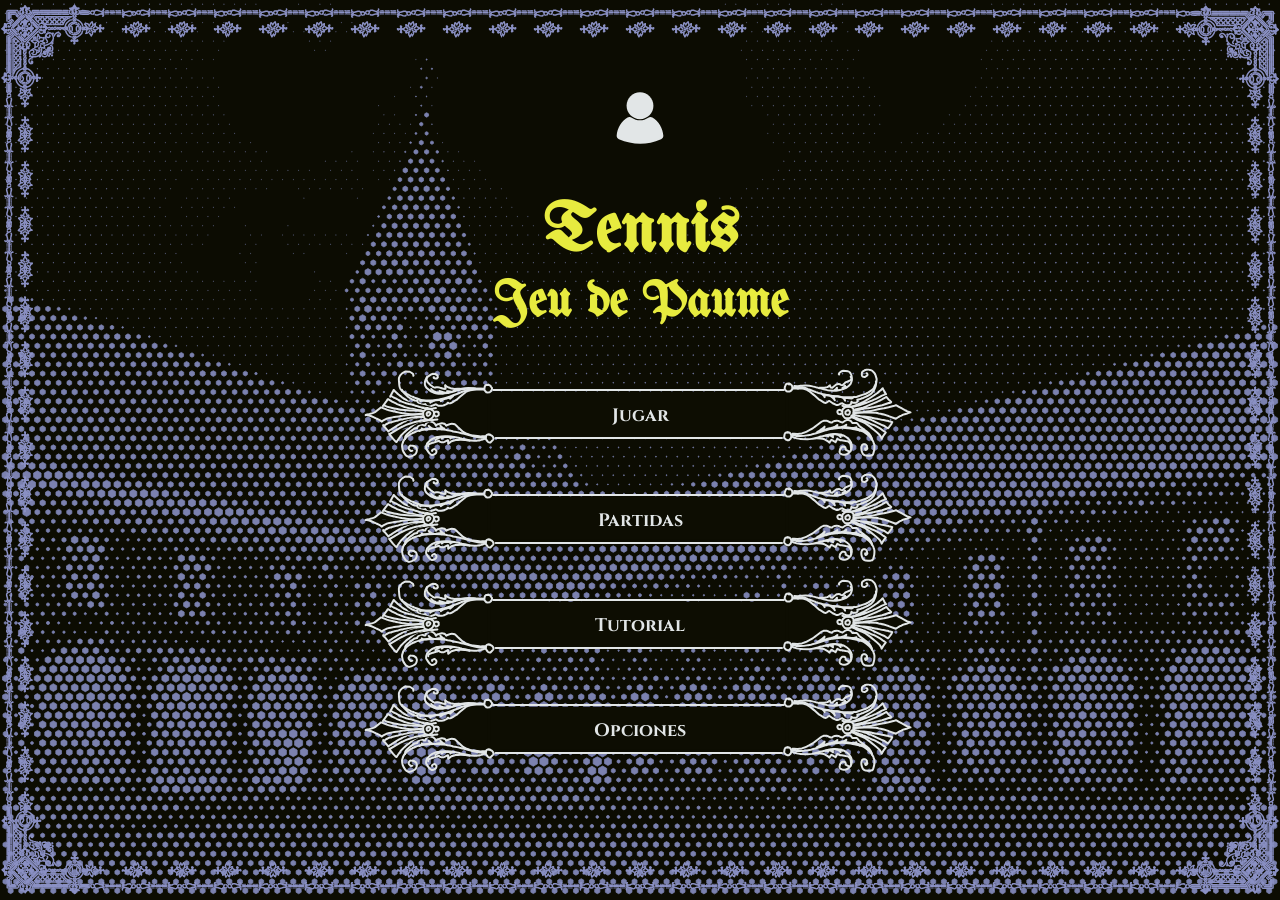
<file: index.html>
<!DOCTYPE html>
<html lang="es">
    <head>
        <meta charset="utf-8" />
        <title>Tennis</title>
        <link rel="stylesheet" href="styles/style.css">
        <link rel="stylesheet" href="styles/indexStyle.css">
    </head>

    <body class="inicio borde-deco">
        <main>
            <a href="pages/user/perfilUsuario.html" id="link-perfil">
                <img class="foto_perfil" src="img/User_icon.svg" alt="Ir al perfil">
            </a>
            
            <h1 class="titulo titulo-principal">Tennis</h1>
            <h2 class="titulo titulo-secundario">Jeu de Paume</h2>
            
            <!-- Lista de botones -->
            <ul>
                <a href="pages/game/juego.html" class="boton boton-borde-deco">Jugar</a>
                <a href="pages\user\partidas.html" class="boton boton-borde-deco">Partidas</a>
                <a href="pages\game\tutorial.html" class="boton boton-borde-deco">Tutorial</a>
                <a href="" class="boton boton-borde-deco">Opciones</a>
            </ul>
        </main>
        <script src="js/login.js"></script>
    </body>
</html>
</file>
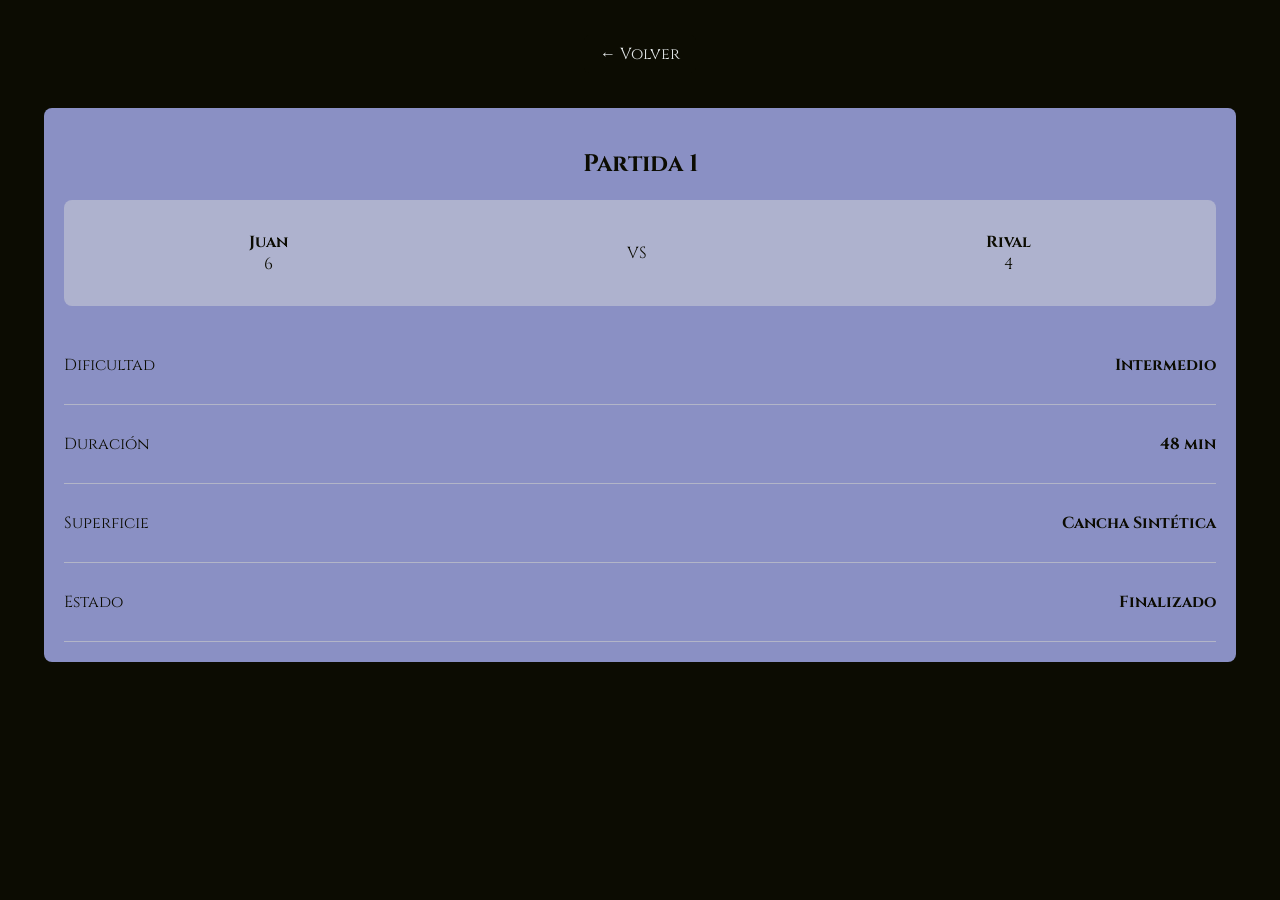
<file: detallePartida.html>
<!DOCTYPE html>
<html lang="en">

<head>
    <meta charset="UTF-8">
    <meta name="viewport" content="width=device-width, initial-scale=1.0">
    <title>Document</title>
    <link rel="stylesheet" href="styles/style.css">
    <link rel="stylesheet" href="styles/detallePartidaStyle.css">
</head>

<body class="paginas">
    <header>
        <a href="partidas.html" class="link-volver">← Volver</a>
    </header>

    <!--Seccion que contiene el detalle de la partida-->
    <section class="tarjeta">
        <h2>Partida 1</h2>

        <!--Resultado-->
        <div class="resultado-box">
            <p>
                <strong>Juan</strong>
                <span>6</span>
            </p>
            <span>VS</span>
            <p>
                <strong>Rival</strong>
                <span>4</span>
            </p>
        </div>

        <!--Datos adicionales-->
        <ul class="ficha-datos">
            <li>
                <p >Dificultad</p>
                <strong>Intermedio</strong>
            </li>
            <li>
                <p >Duración</p>
                <strong>48 min</strong>
            </li>
            <li>
                <p >Superficie</p>
                <strong>Cancha Sintética</strong>
            </li>
            <li>
                <p>Estado</p>
                <strong>Finalizado</strong>
            </li>
        </ul>

    </section>


</body>

</html>
</file>
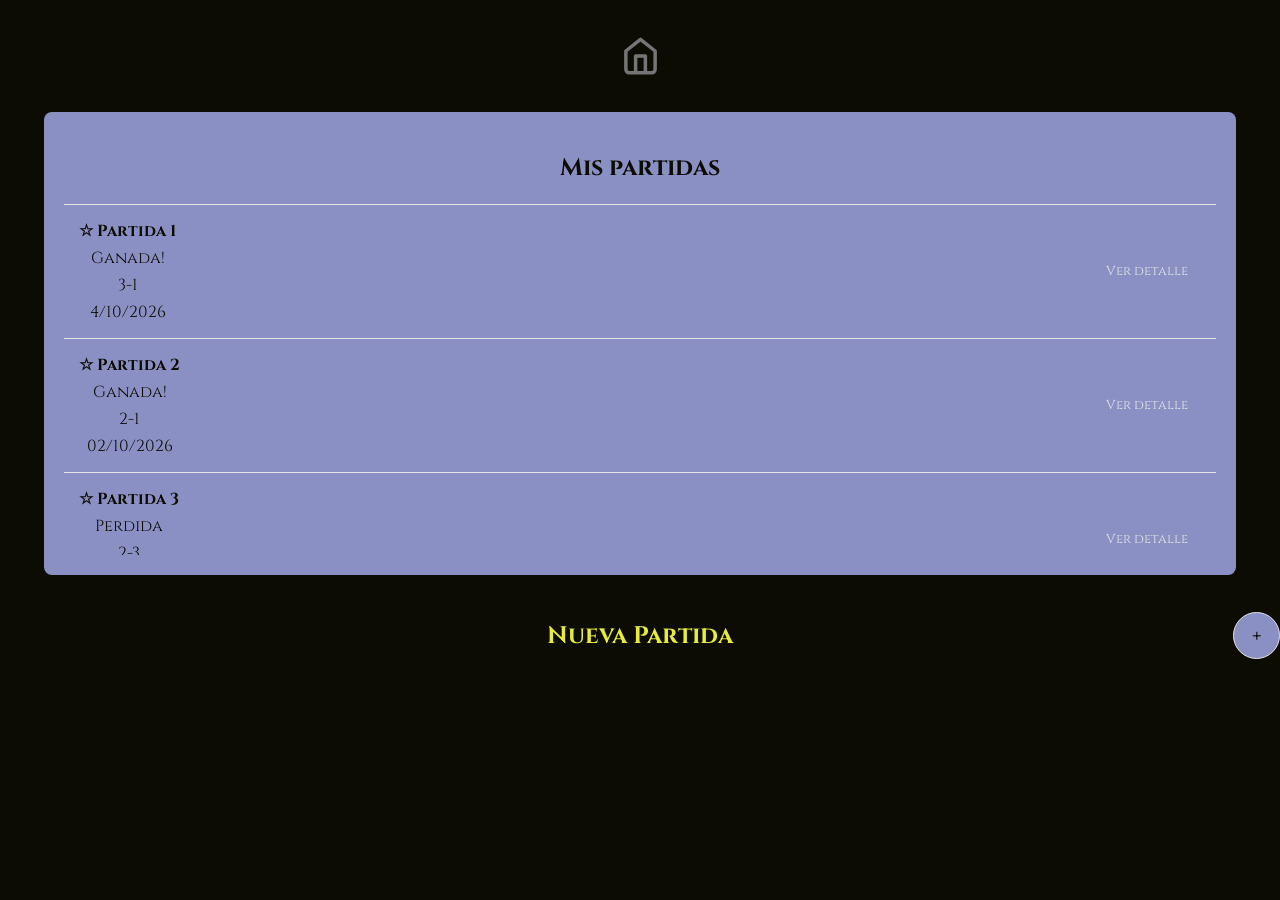
<file: partidas.html>
<!DOCTYPE html>
<html lang="en">

<head>
    <meta charset="UTF-8">
    <meta name="viewport" content="width=device-width, initial-scale=1.0">
    <title>Mis partidas</title>
    <link rel="stylesheet" href="styles/style.css">
    <link rel="stylesheet" href="styles/partidasStyle.css">
</head>

<body class="paginas">
   <header>
        <a class="home-link" href="index.html">
            <img src="styles\assets\Navigation_Button.svg" alt="Ir al inicio">
        </a>
    </header>

    <!--Seccion que contiene todas las partidas jugadas-->
    <section class="tarjeta">
        <h2>Mis partidas</h2>

        <!--Ejemplos de partidas-->
        <ul class="partidasList">

            <li class="partida-item">
                <div class="partida-info">
                    <strong> ☆ Partida 1</strong>
                    <span id="texto">Ganada!</span>
                    <span id="texto">3-1</span>
                    <span id="texto"> 4/10/2026</span>
                </div>
                <a href="detallePartida.html" class="ver-detalle">Ver detalle</a>
            </li>

            <li class="partida-item">
                <div class="partida-info">
                    <strong> ☆ Partida 2</strong>
                    <span id="texto">Ganada!</span>
                    <span id="texto">2-1</span>
                    <span id="texto"> 02/10/2026</span>
                </div>
                <a href="detallePartida.html" class="ver-detalle">Ver detalle</a>
            </li>

            <li class="partida-item">
                <div class="partida-info">
                    <strong>☆ Partida 3</strong>
                    <span id="texto">Perdida</span>
                    <span id="texto">2-3</span>
                    <span id="texto"> 24/9/2026</span>
                </div>
                <a href="detallePartida.html" class="ver-detalle">Ver detalle</a>
            </li>


            <li class="partida-item">
                <div class="partida-info">
                    <strong >☆ Partida 4</strong>
                    <span id="texto">Empate</span>
                    <span id="texto">2-2</span>
                    <span id="texto"> 28/9/2026</span>
                </div>
                <a href="detallePartida.html" class="ver-detalle">Ver detalle</a>
            </li>

            <li class="partida-item">
                <div class="partida-info">
                    <strong>☆ Partida 5</strong>
                    <span id="texto">Empate</span>
                    <span id="texto">2-2</span>
                    <span id="texto"> 27/9/2026</span>
                </div>
                <a href="detallePartida.html" class="ver-detalle">Ver detalle</a>
            </li>

        </ul>
    </section>

    <!--Link y texto para crear una nueva partida-->
    <section class="nueva-partida-container">
        <h2 >Nueva Partida</h2>
        <a href="seleccionPartida.html" class="boton-nueva-partida">+</a>
    </section>

</html>
</file>
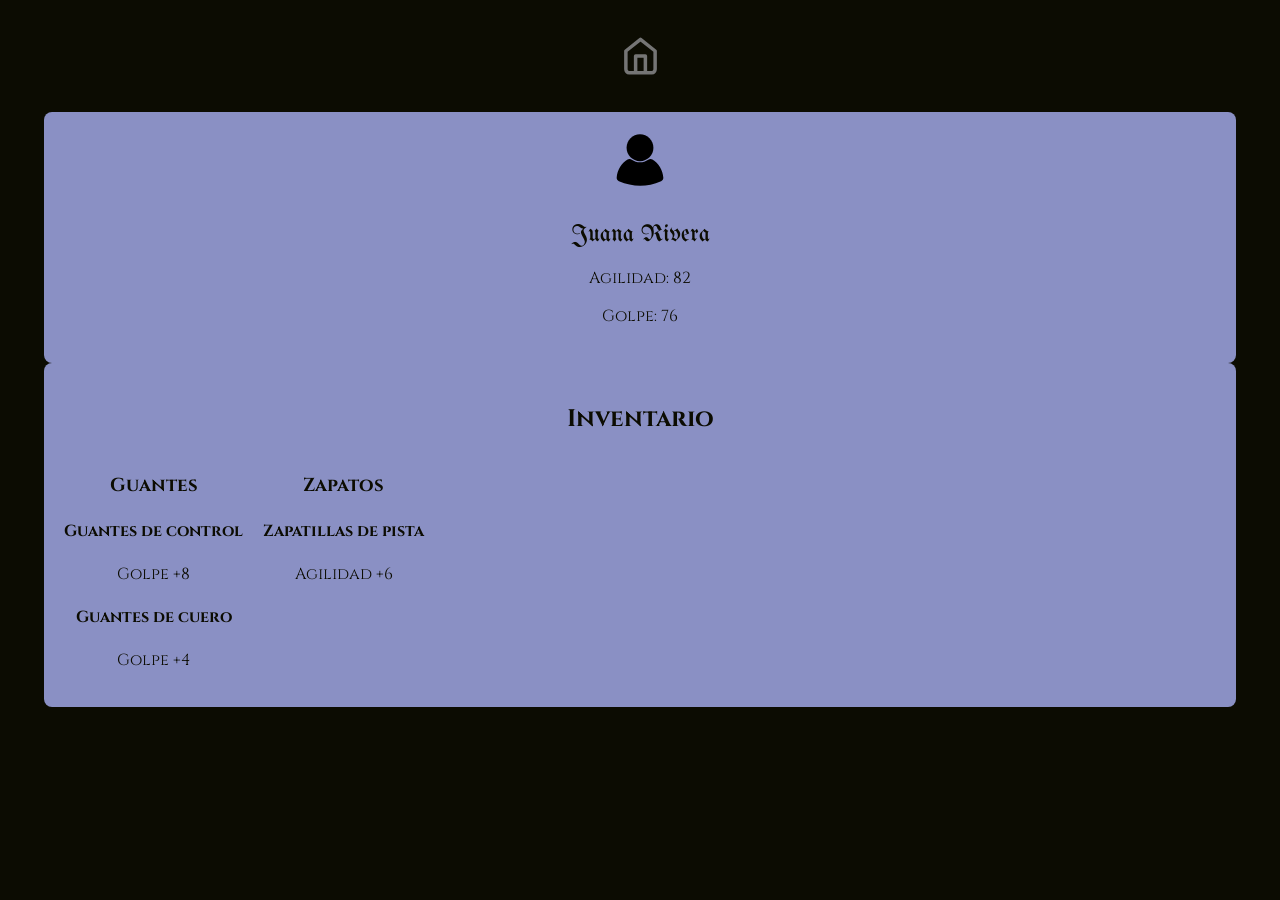
<file: perfilUsuario.html>
<!DOCTYPE html>
<html lang="es">
<head>
    <meta charset="utf-8" />
    <title>Mi perfil</title>
    <link rel="stylesheet" href="styles/style.css">
</head>

<body class="paginas">
    <header>
        <a class="home-link" href="index.html">
            <img src="styles\assets\Navigation_Button.svg" alt="Ir al inicio">
        </a>
    </header>

    <main>
        <section class ="tarjeta tarjeta_usuario">
            <img class="foto_perfil" src="styles/assets/User_icon.svg" alt="Avatar de Juana Rivera">
            <h1 class="unifrakturmaguntia-regular">Juana Rivera</h1>
            <p>Agilidad: 82</p>
            <p>Golpe: 76</p>
        </section>

        <section class = "tarjeta">
            <h2>Inventario</h2>
            <div class="columnas inventario">
                <div>
                    <h3>Guantes</h3>
                    <article>
                        <h4>Guantes de control</h4>
                        <p>Golpe +8</p>
                        <h4>Guantes de cuero</h4>
                        <p>Golpe +4</p>
                    </article>
                </div>
                
                <div>
                    <h3>Zapatos</h3>
                    <article>
                        <h4>Zapatillas de pista</h4>
                        <p>Agilidad +6</p>
                    </article>
                </div>
            </div>
        </section>
    </main>
    
</body>
</html>
</file>
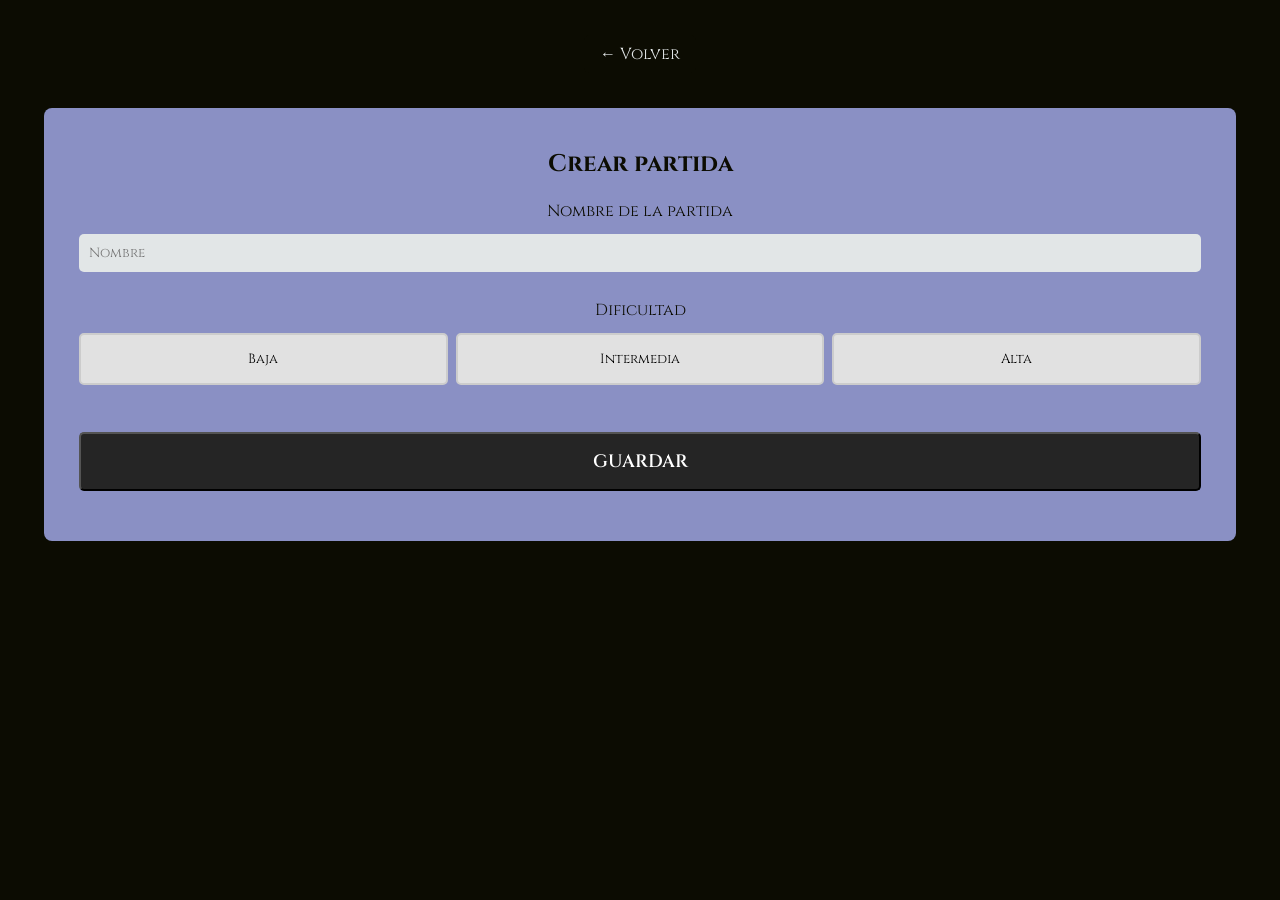
<file: seleccionPartida.html>
<!DOCTYPE html>
<html lang="en">

<head>
    <meta charset="UTF-8">
    <meta name="viewport" content="width=device-width, initial-scale=1.0">
    <link rel="stylesheet" href="styles/style.css">
    <link rel="stylesheet" href="styles/selecPartidaStyle.css">
    <title>Crear nueva partida</title>
</head>

<body class="paginas">
    <header>
        <a href="partidas.html" class="link-volver">← Volver</a>
    </header>

    <!--Seccion contenedora del formulario para crear una nueva partida-->
    <section class="tarjeta">
        <h2>Crear partida</h2>

        <!--Formulario-->
        <form class="form-partida">

            <!--Ingresar nombre de la partida-->
            <label for="titulo">Nombre de la partida</label>
            <input type="text" id="titulo" name="titulo" placeholder="Nombre">

            <!--Seleccionar dificultad-->
            <label>Dificultad</label>
            <div class="dificultad">
                <button type="button" class="boton-dif">Baja</button>
                <button type="button" class="boton-dif">Intermedia</button>
                <button type="button" class="boton-dif">Alta</button>
            </div>

            <!--Boton para guardar la nueva partida-->
            <button type="submit" class="boton-guardar">GUARDAR</button>
        </form>

    </section>

</body>

</html>
</file>
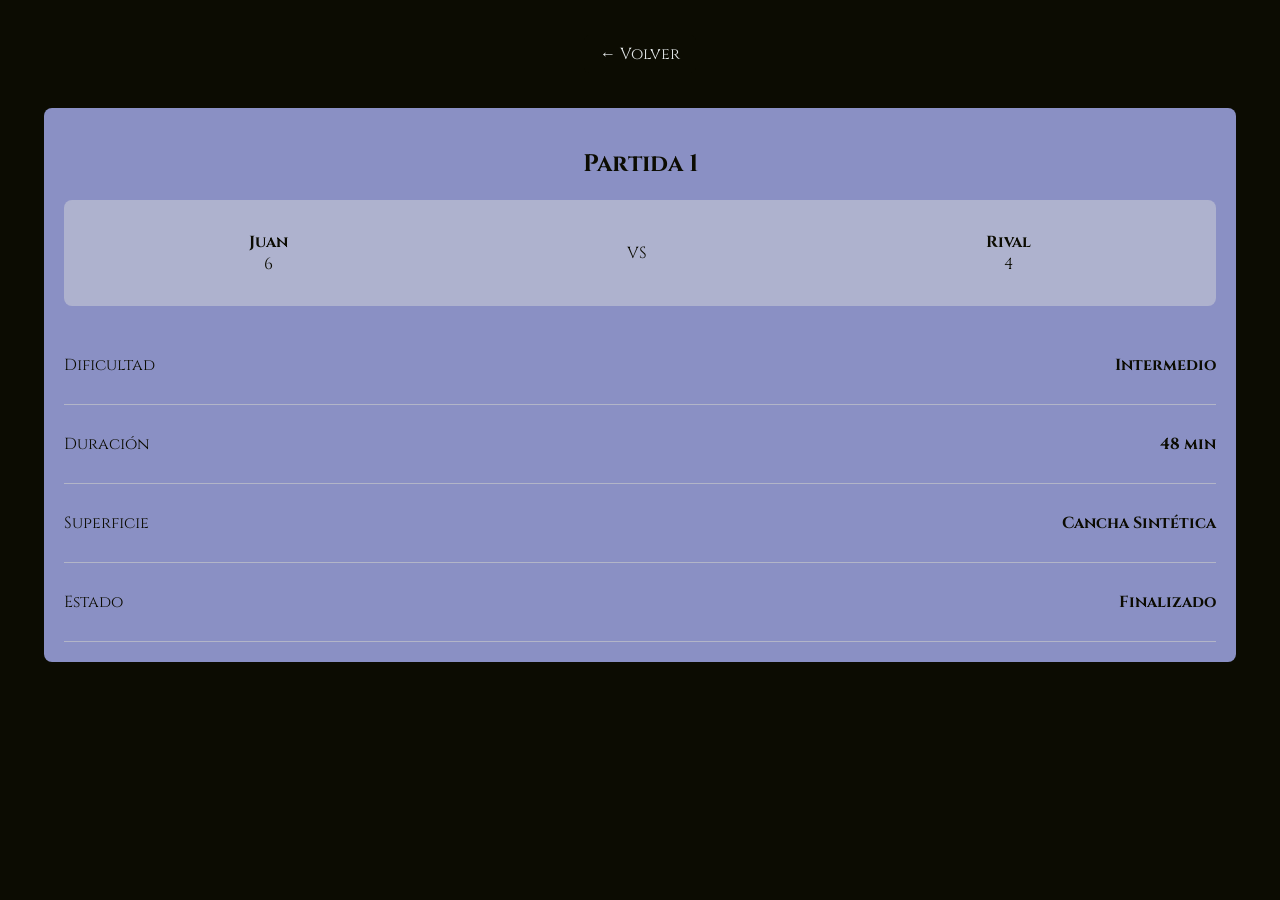
<file: pages/user/detallePartida.html>
<!DOCTYPE html>
<html lang="es">

<head>
    <meta charset="UTF-8">
    <meta name="viewport" content="width=device-width, initial-scale=1.0">
    <title>Document</title>
    <link rel="stylesheet" href="../../styles/style.css">
    <link rel="stylesheet" href="../../styles/detallePartidaStyle.css">
</head>

<body class="paginas">
    <div data-header="volver"></div>

    <!--Seccion que contiene el detalle de la partida-->
    <section class="tarjeta">
        <h2>Partida 1</h2>

        <!--Resultado-->
        <div class="resultado-box">
            <p>
                <strong>Juan</strong>
                <span>6</span>
            </p>
            <span>VS</span>
            <p>
                <strong>Rival</strong>
                <span>4</span>
            </p>
        </div>

        <!--Datos adicionales-->
        <ul class="ficha-datos">
            <li>
                <p >Dificultad</p>
                <strong>Intermedio</strong>
            </li>
            <li>
                <p >Duración</p>
                <strong>48 min</strong>
            </li>
            <li>
                <p >Superficie</p>
                <strong>Cancha Sintética</strong>
            </li>
            <li>
                <p>Estado</p>
                <strong>Finalizado</strong>
            </li>
        </ul>

    </section>

    <script src="../../js/header.js"></script>
</body>

</html>
</file>
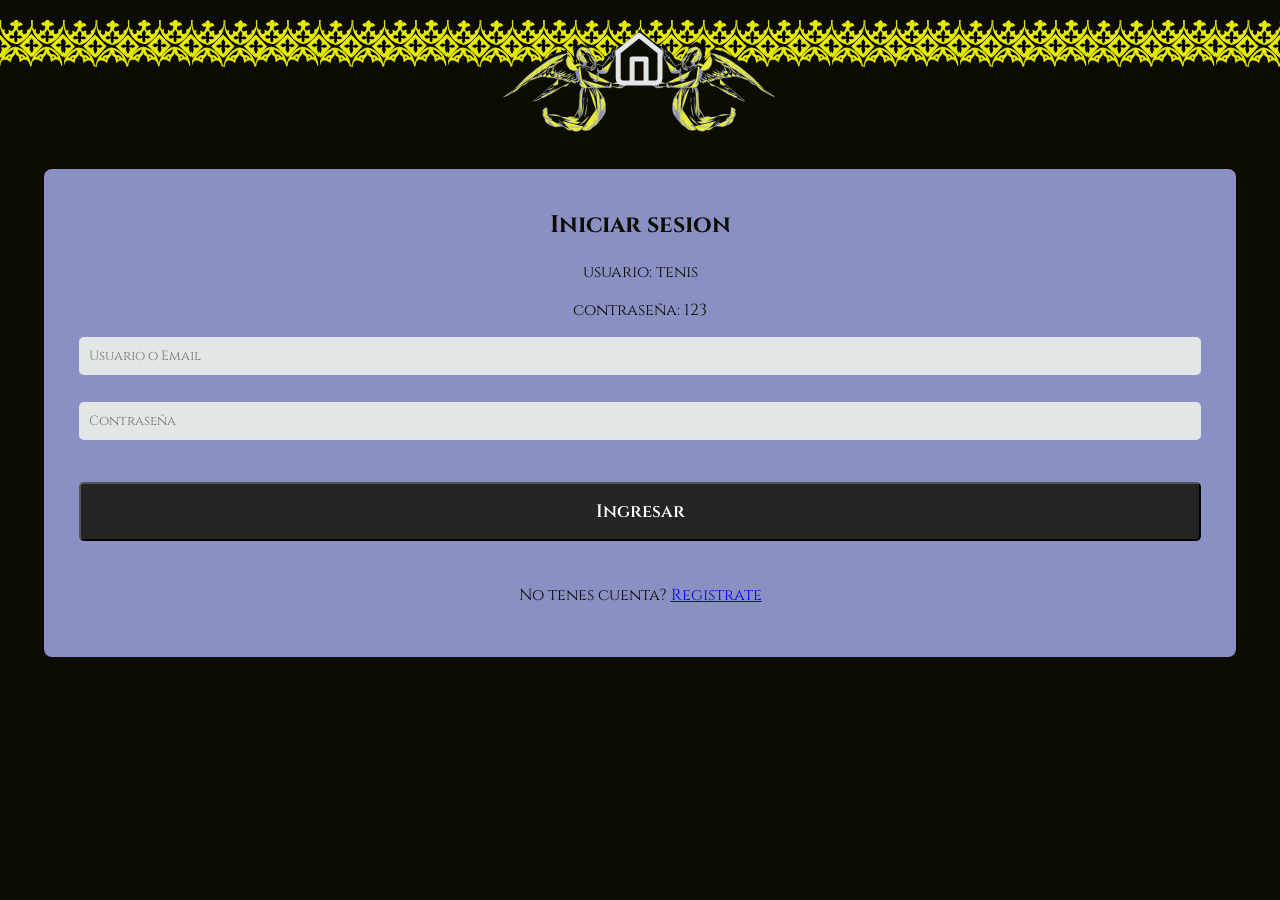
<file: pages/user/login.html>
<!DOCTYPE html>
<html lang="es">

<head>
    <meta charset="UTF-8">
    <meta name="viewport" content="width=device-width, initial-scale=1.0">
    <title>Document</title>
    <link rel="stylesheet" href="../../styles/style.css">
    <link rel="stylesheet" href="../../styles/selecPartidaStyle.css">
</head>

<body class="paginas">
    <div data-header="home"></div>

    <section class="tarjeta">
        <h2>Iniciar sesion</h2>
        <p>usuario: tenis</p>
        <p>contraseña: 123</p>
        <form class="form-partida" id="form-login">
        <input type="text" id="login-email" placeholder="Usuario o Email" required>
        <input type="password" id="login-password" placeholder="Contraseña" required>
        <button type="submit" class="boton-guardar">Ingresar</button>
        
        <p>No tenes cuenta? <a href="registro.html"> Registrate</a></p>
    </form>
    </section>

    <script src="../../js/login.js"></script>
    <script src="../../js/header.js"></script>
</body>

</html>
</file>
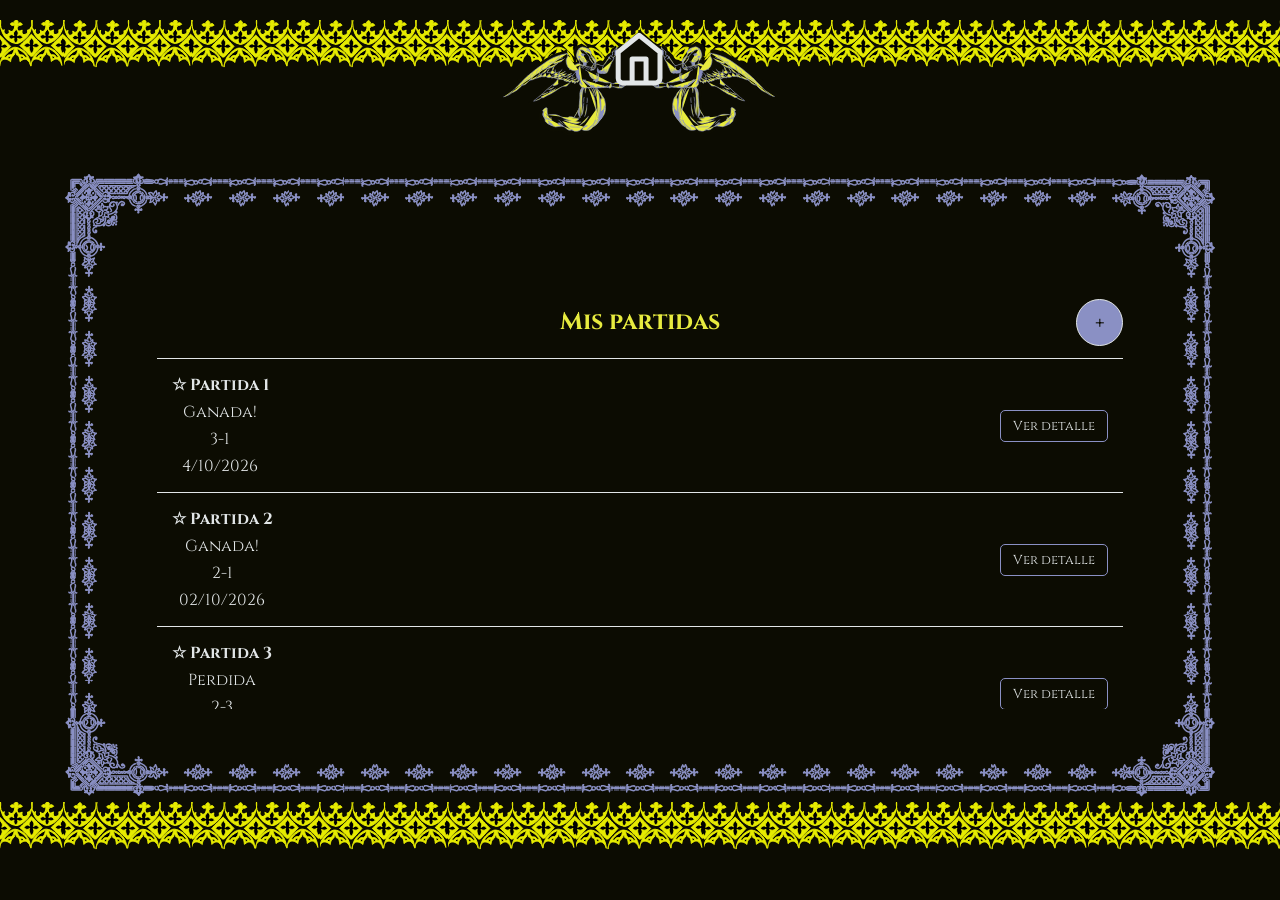
<file: pages/user/partidas.html>
<!DOCTYPE html>
<html lang="es">

<head>
    <meta charset="UTF-8">
    <meta name="viewport" content="width=device-width, initial-scale=1.0">
    <title>Mis partidas</title>
    <link rel="stylesheet" href="../../styles/style.css">
    <link rel="stylesheet" href="../../styles/partidasStyle.css">
</head>

<body class="paginas">
    <div data-header="home"></div>

    <!--Seccion que contiene todas las partidas jugadas-->
    <section class="tarjeta tarjeta-borde-deco borde-deco">
        <div class="nueva-partida-container">
            <h2>Mis partidas</h2>
            <a href="../user/seleccionPartida.html" class="boton-nueva-partida">+</a>
        </div>

        <!--Lista de partidas jugadas-->
        <ul class="partidasList" id="lista-partidas"></ul>
    </section>

    <div class="delimitador_deco"></div>
    
    <script src="../../js/header.js"></script>
    <script src="../../js/partidas.js"></script>
</body>
</html>
</file>
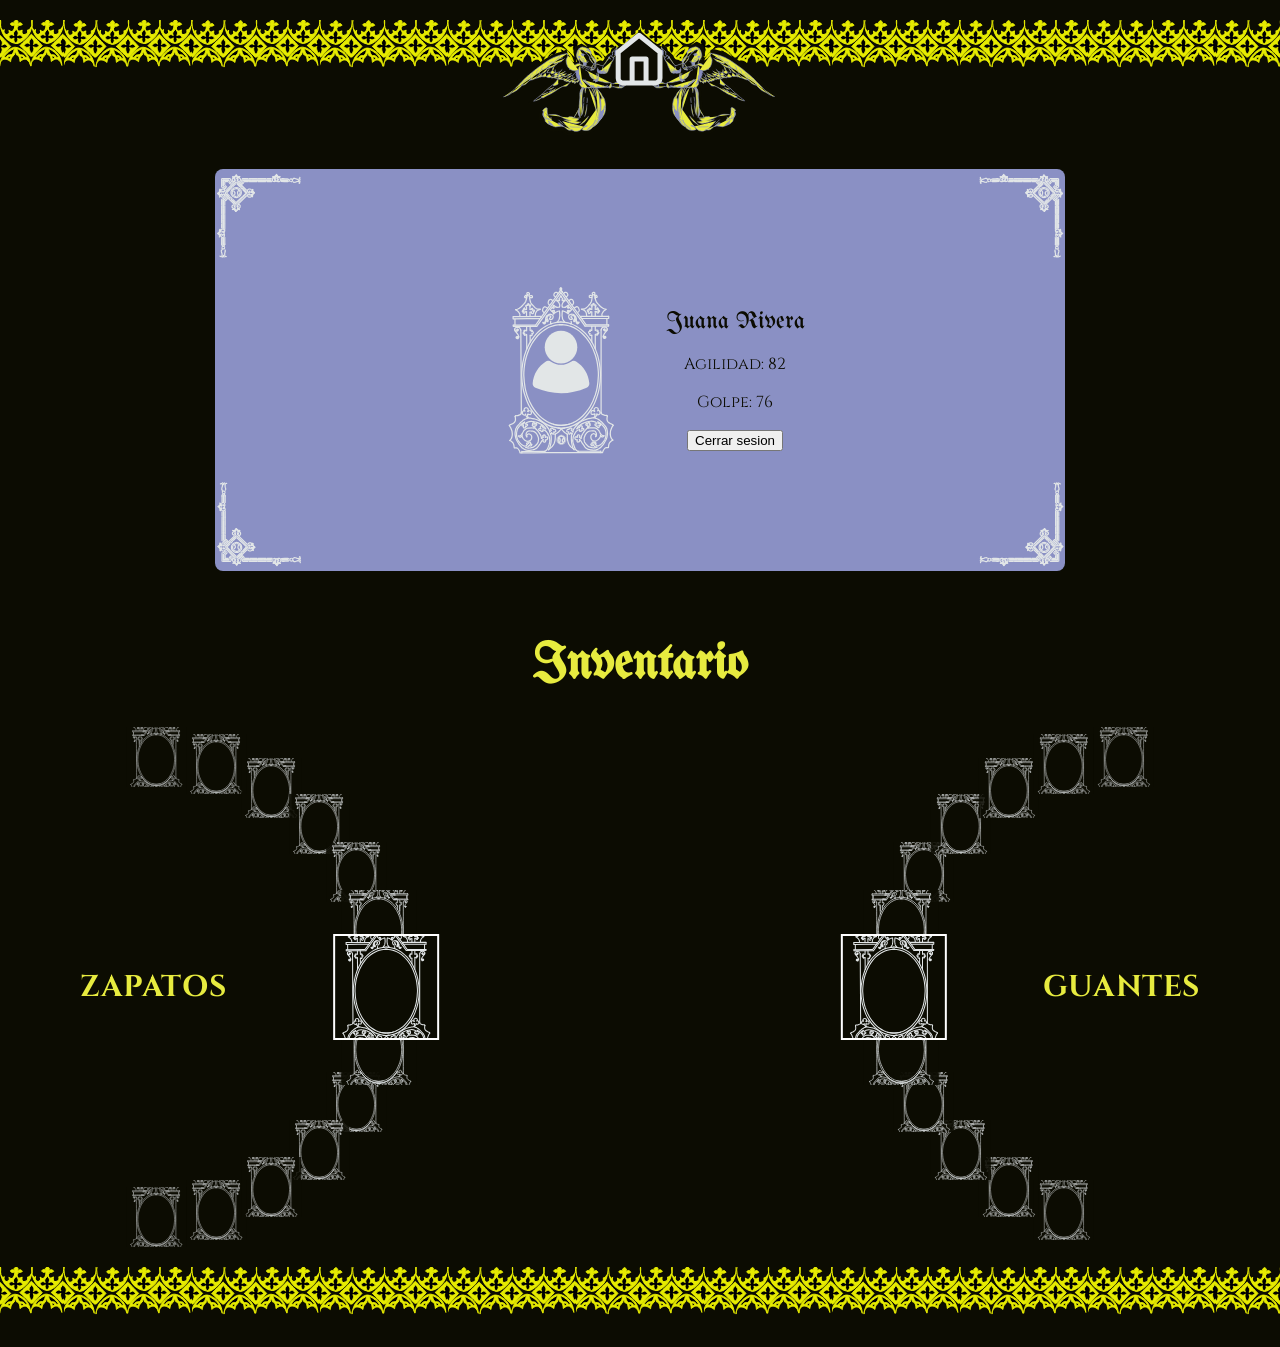
<file: pages/user/perfilUsuario.html>
<!DOCTYPE html>
<html lang="es">
<head>
    <meta charset="utf-8" />
    <title>Mi perfil</title>
    <link rel="stylesheet" href="../../styles/style.css">
    <link rel="stylesheet" href="../../styles/perfilUsuarioSyle.css">
    <script src="../../js/carousel.js"></script>
</head>

<body class="paginas">
    <div data-header="home"></div>

    <main>

        <section class="tarjeta columnas tarjeta-perfil borde-deco-simple">
            <div class="foto-perfil-marco">
                <img class="foto_perfil foto_perfil_retrato" src="../../img/User_icon.svg" alt="Avatar de Juana Rivera">
            </div>
            <div>
                <h1 class="unifrakturmaguntia-regular">Juana Rivera</h1>
                <p>Agilidad: 82</p>
                <p>Golpe: 76</p>
                <button onclick="cerrarSesion()">Cerrar sesion</button>
            </div>
        </section>

        <section class = "tarjeta tarjeta-inventario">
            <h2 class="titulo titulo-inventario">Inventario</h2>
            <div id="inventario">
                <div class="etiqueta" id="etiqueta-der">GUANTES</div>
                <div class="etiqueta" id="etiqueta-izq">ZAPATOS</div>
                <div class="rueda" id="rueda-der"></div>
                <div class="rueda" id="rueda-izq"></div>
            </div>
        </section>
    </main>
    
    <div class="delimitador_deco"></div>
    
    <script src="../../js/login.js"></script>
    <script src="../../js/header.js"></script>
</body>
</html>
</file>
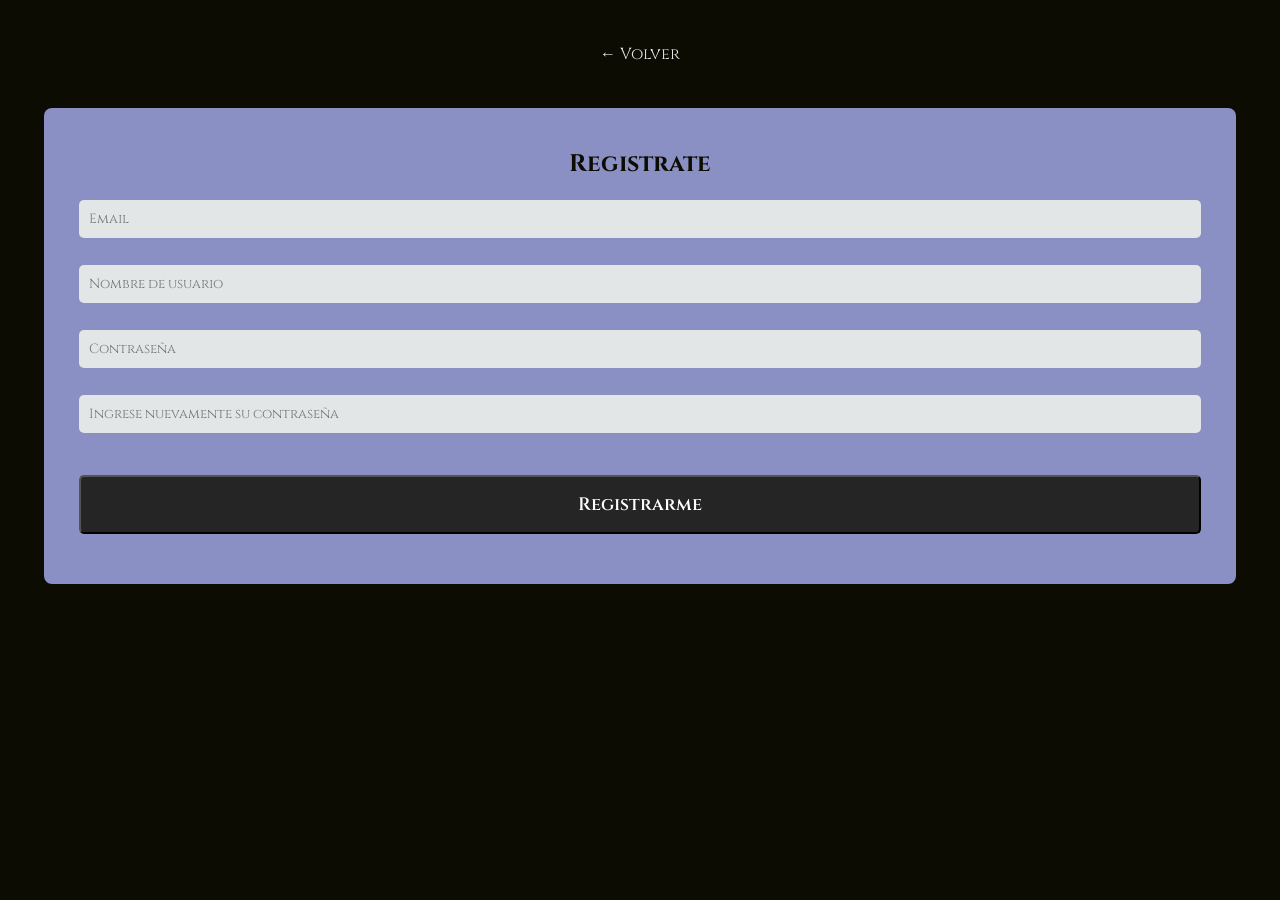
<file: pages/user/registro.html>
<!DOCTYPE html>
<html lang="es">

<head>
    <meta charset="UTF-8">
    <meta name="viewport" content="width=device-width, initial-scale=1.0">
    <title>Document</title>
    <link rel="stylesheet" href="../../styles/style.css">
    <link rel="stylesheet" href="../../styles/selecPartidaStyle.css">
</head>

<body class="paginas">
    <header>
        <a href="login.html" class="link-volver">← Volver</a>
    </header>

    <section class="tarjeta">
        <h2>Registrate</h2>
        <form class="form-partida">
        <input type="text" placeholder="Email" required>
        <input type="text" placeholder="Nombre de usuario" required>
        <input type="password" placeholder="Contraseña" required>
        <input type="password" placeholder="Ingrese nuevamente su contraseña" required>
        <button type="submit" class="boton-guardar">Registrarme</button>
        
    </form>
    </section>

</body>

</html>
</file>
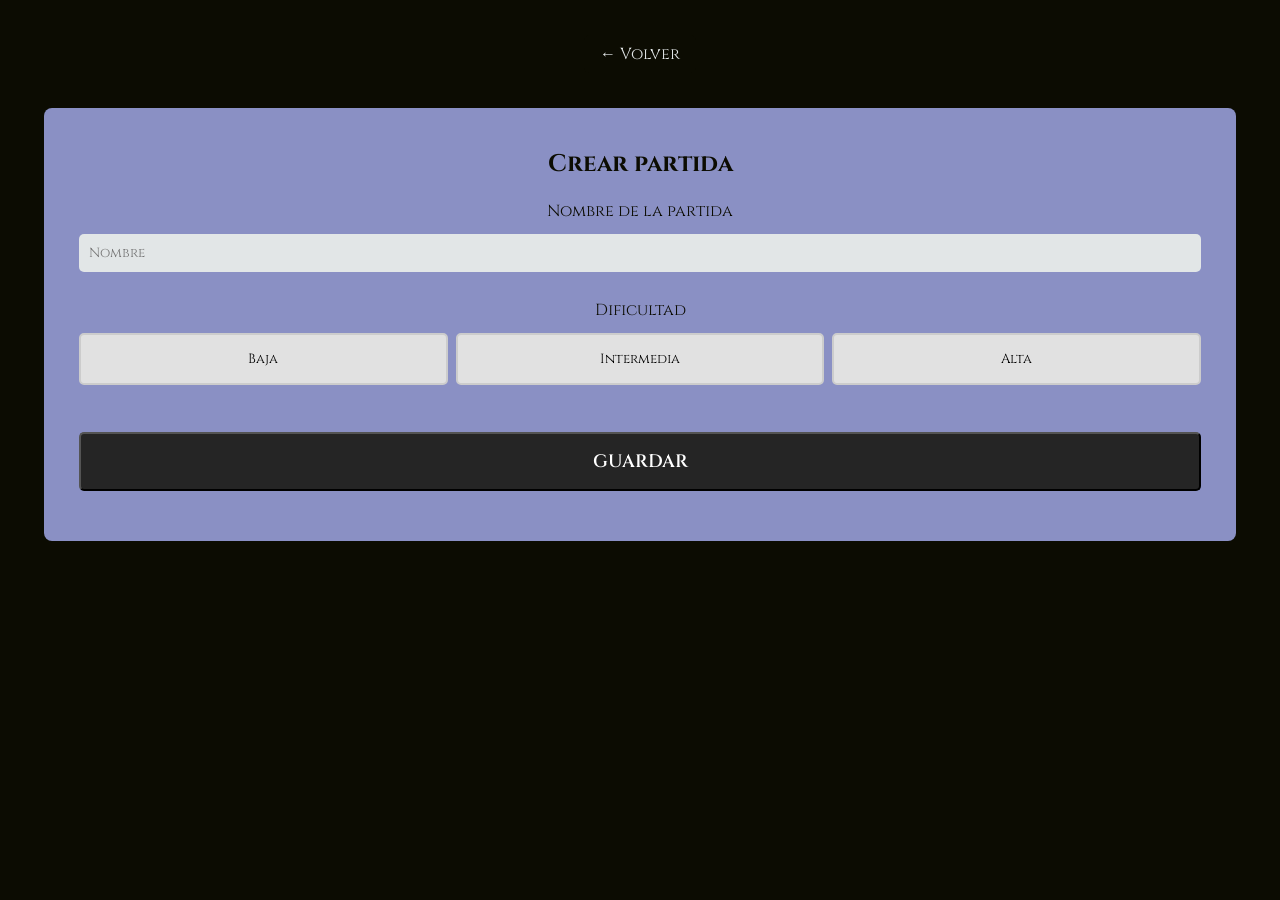
<file: pages/user/seleccionPartida.html>
<!DOCTYPE html>
<html lang="es">

<head>
    <meta charset="UTF-8">
    <meta name="viewport" content="width=device-width, initial-scale=1.0">
    <link rel="stylesheet" href="../../styles/style.css">
    <link rel="stylesheet" href="../../styles/selecPartidaStyle.css">
    <title>Crear nueva partida</title>
</head>

<body class="paginas">
    <div data-header="volver"></div>

    <!--Seccion contenedora del formulario para crear una nueva partida-->
    <section class="tarjeta">
        <h2>Crear partida</h2>

        <!--Formulario-->
        <form class="form-partida">

            <!--Ingresar nombre de la partida-->
            <label for="titulo">Nombre de la partida</label>
            <input type="text" id="titulo" name="titulo" placeholder="Nombre">

            <!--Seleccionar dificultad-->
            <label>Dificultad</label>
            <div class="dificultad">
                <button type="button" class="boton-dif">Baja</button>
                <button type="button" class="boton-dif">Intermedia</button>
                <button type="button" class="boton-dif">Alta</button>
            </div>

            <!--Boton para guardar la nueva partida-->
            <button type="submit" class="boton-guardar">GUARDAR</button>
        </form>

    </section>

    <script src="../../js/header.js"></script>
</body>

</html>
</file>
<file: styles/style.css>
@import url("https://fonts.googleapis.com/css2?family=Cinzel:wght@400..900&family=UnifrakturMaguntia&display=swap");

/* Clase para aplicar la tipografia */
.unifrakturmaguntia-regular {
  font-family: "UnifrakturMaguntia", cursive;
  font-weight: 400;
  font-style: normal;
}
.cinzel {
  font-family: "Cinzel", serif;
  font-optical-sizing: auto;
  font-weight: 400;
  font-style: normal;
}

/* Propiedades personalizadas (variables) */
:root{
  --font-family-titulos:"UnifrakturMaguntia", cursive;
  --font-family-texto: "Cinzel", serif;
  
  --color-base-primario: #0C0C02;
  --color-base-secundario: #E2E6E7;
  --color-secundario: #8A90C4;
  --color-acento: #E7EB3F;
}

/* Elementos HTML */
html,body {
  min-width: 100%;
  min-height: 100%;
  margin: 0;          
  scrollbar-color: var(--color-base-secundario) var(--color-base-primario);
}

.paginas{
  background-color: var(--color-base-primario);
}

.titulo{
  text-align: center;
  color: var(--color-acento);
  font-family: var(--font-family-titulos);
}

/*Estilo para boton de inicio*/
.home-link {
  display: block;
  padding: 8px 16px;
  width: fit-content;
  margin: 20px auto;
}
.home-link img {
  display: block;
  width: 55px;
  height: 56px;
}

.home-link-angel{
  padding: 8px 16px;
}
.home-link-angel img {
  width: clamp(160px, 35vw, 280px);
  height: auto;
}

.boton:hover, .ver-detalle:hover, .link-volver:hover, .boton-guardar:hover{
  color: var(--color-acento);
}

.tarjeta {
  padding: 20px;
  border-radius: 8px;
  width: clamp(300px, 90vw, 1200px);
  margin: 0 auto;

  background-color: var(--color-secundario);

  font-family: var(--font-family-texto);
  color: var(--color-base-primario);
  text-align: center;
}
.tarjeta-borde-deco{
  padding: 0.2%;
  color: var(--color-base-secundario);
}

.borde-deco{ /* clase para establecer un borde decorativo*/
  box-sizing: border-box;

  background-color: var(--color-base-primario);
  background-clip: padding-box;

  border: clamp(28px, 9vw, 90px) solid transparent;
  border-image-source: url("../img/marco_ver2.svg");
  border-image-slice: 48;
  border-image-repeat: round;
  
  isolation: isolate;
}
.borde-deco-simple{
  box-sizing: border-box;

  border: clamp(28px, 50vw, 100px) solid transparent;
  border-image-source: url("../img/bordes.svg");
  border-image-slice: 60;
  border-image-repeat: round;
  
  isolation: isolate;
}

input {
  margin-bottom: 15px;
  padding: 10px;
  border: 1px solid var(--color-borde);
  border-radius: 5px;
  font-family: "Cinzel", serif;
  background-color: var(--color-base-secundario);
}

.link-volver {
  display: block;
  width: fit-content;
  margin: 35px auto 35px; 
  padding: 8px 16px;

  background-color: var(--color-base-primario);
  color: var(--color-base-secundario);
  /* Texto */
  text-decoration: none;
  text-align: center;
  border-radius: 5px;
  font-family: var(--font-family-texto);
  transition: background-color 0.3s ease;
}

/*------------------------------------------------------------------*/

/*perfilUsuario*/
ul {
  width: 100%;
  margin: 0;
  padding: 0;
}

/* Estilo para mostrar la foto de perfil en el link al perfil */
.foto_perfil {
  display: flex;
  width: clamp(36px, 7vw, 70px);
  height: clamp(36px, 7vw, 70px);
  margin: 0 auto;

  align-items: center;
  justify-content: center;
  
  object-fit: scale-down;
 
  border-radius: 50%;
}


.columnas {
  display: flex;
  gap: 20px;
}

/* es para la decoraciones de headers y footers */
.delimitador_deco{
  min-height: 80px;
  background-image: url(../img/top_bottom_deco.svg);
  background-size: 10%;
  background-repeat: repeat-x;
  background-position: top;
}
</file>
<file: styles/indexStyle.css>
/* Estilos de Titulos y subtitulos */

.titulo-principal {
  margin: clamp(18px, 4vh, 48px) 0 clamp(0.5px, 2vh, 8px);
  font-size: clamp(42px, 7vw, 70px);
}

.titulo-secundario{
  margin: 0 0 clamp(18px, 4vh, 48px);
  font-size: clamp(22px, 5vw, 50px);
}

/* Estilo para el fondo y marco */
.inicio {
  position: relative;
  width: 100%;
  height: 100%;
  min-height: 100dvh;
  margin: 0 auto;

  background-image: url(../img/background.svg);
  background-repeat: no-repeat;
  background-position: bottom;
  background-size: cover;
  background-clip: content-box;
}

/* Estilo para las listas de botones */
.boton {
  display: block;
  width: min(76%, 728px);
  min-height: clamp(38px, 8vh, 44px);
  margin: 0 auto 5px;
  padding: clamp(7px, 1.5vh, 10px);
  box-sizing: border-box;
  
  background-color: transparent;
  transition: background-color 0.3s ease;
  border: clamp(0.5px, 2vw, 3px) solid var(--color-base-secundario);
  border-radius: 5px;
  
  color: var(--color-base-secundario);
  text-decoration: none;
  text-align: center;
  font-family: var(--font-family-texto);
  font-size: clamp(13px, 1.8vw, 18px);
  font-weight: bold;
  
  cursor: pointer;
}

.boton-borde-deco{
  min-height: clamp(72px, 12vh, 100px);
  padding: 22px 18%;
 
  border: 0;
  border-radius: 0;
  
  background-color: transparent;
  background-image: url("../img/button_marco.svg");
  background-position: center;
  background-repeat: no-repeat;
  background-size: 100% 100%;
  
  display: flex;
  align-items: center;
  justify-content: center;
}
</file>
<file: styles/detallePartidaStyle.css>
/*Resultado de la partida*/
.resultado-box {
  display: flex;
  align-items: center;
  justify-content: space-around;
  background-color: #dadada74;
  padding: 15px;
  border-radius: 8px;
  margin: 20px 0;
}

.resultado-box p {
  display: flex;
  flex-direction: column;
  align-items: center;
}

/*Estilo para la ficha de datos*/
.ficha-datos {
  list-style: none;
  padding: 0;
  margin: 0;
}

.ficha-datos li {
  display: flex;
  /* Flexbox por cada fila */
  justify-content: space-between;
  align-items: center;
  padding: 12px 0;
  border-bottom: 1px solid #cccccc9e;
}

#texto {
  margin-left: 30px;
}
</file>
<file: styles/partidasStyle.css>
/*Partidas*/
.partidasList {
  border-top: 1px solid var(--color-base-secundario);
  list-style: none;
  max-height: 350px;
  padding: 0;
  overflow-y: auto;
  /*Scroll*/
}

.partida-item {
  display: flex;
  align-items: center;
  justify-content: space-between;
  padding: 15px;
  border-bottom: 1px solid var(--color-base-secundario);
}

.partida-info {
  display: flex;
  flex-direction: column;
  gap: 5px;
}

.nueva-partida-container {
  position: relative;
  display: flex;
  align-items: center;
  justify-content: center;
  margin-top: 25px;
  font-family: var(--font-family-texto);
  color: var(--color-acento);
}

/*Estilo del boton de nueva partida*/
.boton-nueva-partida {
  position: absolute;
  right: 0;
  display: flex;
  align-items: center;
  justify-content: center;
  width: 45px;
  height: 45px;
  border-radius: 50%;
  border: 1px solid var(--color-base-secundario);
  background-color: var(--color-secundario);
  
  color:var(--color-base-primario);
  text-decoration: none;
  font-size: 20px;    
  font-weight: 600;
}

.boton-nueva-partida:hover {
  transform: scale(1.30);
  color: var(--color-base-secundario);
}

/*Boton para ver detalle de partidas*/
.ver-detalle {
  text-decoration: none;
  background-color: transparent;
  color: var(--color-base-secundario);
  font-size: 13px;
  padding: 6px 12px;
  
  border-radius: 5px;
  border:1px solid var(--color-secundario);
  
  transition: background-color 0.3s ease;
}
</file>
<file: styles/selecPartidaStyle.css>
/*Estilo para crear nueva partida*/
.form-partida {
  display: flex;
  flex-direction: column;
  gap: 12px;
  margin: 15px;
}

.dificultad {
  display: flex;
  gap: 8px;
}

.boton-dif {
  flex: 1;
  padding: 15px;
  border: 2px solid #ccc;
  background-color: #e1e1e1;
  border-radius: 5px;
 
  margin-bottom: 20px;
  font-family: "Cinzel", serif;
  transition: background-color 0.3s ease;
  cursor: pointer;
}

.boton-dif:hover {
  background-color: #252525;
  color: #ffffff;
}

.boton-guardar{
 color: #fff;
  padding: 15px;
  background-color: #252525;
  border-radius: 5px;
  font-size: 18px;    
  font-weight: 600;
  margin-bottom: 15px;
  margin-top: 15px;
  font-family: "Cinzel", serif;
  transition: background-color 0.2s ease;
  cursor: pointer;
}

.boton-guardar:hover, .ver-detalle:hover{
  transform: translateY(-2px);
}
</file>
<file: styles/perfilUsuarioSyle.css>
.foto-perfil-marco {
    box-sizing: border-box;
    display: flex;
    align-items: center;
    justify-content: center;
    width: clamp(100px, 14vw, 170px);
    height: clamp(100px, 14vw, 170px);

    background-color: transparent;
    background-image: url("../img/marco_jugador.svg");
    background-repeat: no-repeat;
    background-position: center;
    background-size: contain;
}

.foto_perfil_retrato {
    width: 50%;
    height: 50%;
    margin: 0;
}

.tarjeta-perfil{
    width: clamp(280px, 70vw, 850px);
    padding: 16px;

    align-items: center;
    justify-content: center;
}

.tarjeta-perfil + .tarjeta{
    margin-top: 48px;
}


.titulo-inventario{
    margin: 0 0 clamp(18px, 4vh, 48px);
    font-size: clamp(22px, 5vw, 50px);
}
.tarjeta-inventario {
  background-color: transparent;
}
/* CAROUSEL del inventario*/
#inventario {
    position: relative;
    width: 100%;
    height: clamp(320px, 55vw, 520px);
    min-height: 320px;
    background-color: transparent;
    overflow: hidden;
}

.rueda{
    position: absolute;
    left: 0;
    top: 0;
    width: 0;
    height: 0;
}

.inventario-item{
    position:absolute;
    border:0;
    padding:0;
    cursor:pointer;
    background-color:var(--color-base-primario);
    transform-origin:center;
    transition:opacity .03s;
}
.inventario-item img{
    display:block;
    width:100%;
    height:100%;
    object-fit:cover;
    border-radius:3px
}

.etiqueta{
    position:absolute;
    top:50%;
    transform:translateY(-50%);

    color: var(--color-acento);
    font-weight:700;
    font-size:clamp(18px,3vw,30px);
    letter-spacing:.02em;
}
#etiqueta-der{
    right: 16px;
}
#etiqueta-izq{
    left: 16px;
}


/* https://pin.it/5MVxNqyiS */
</file>
